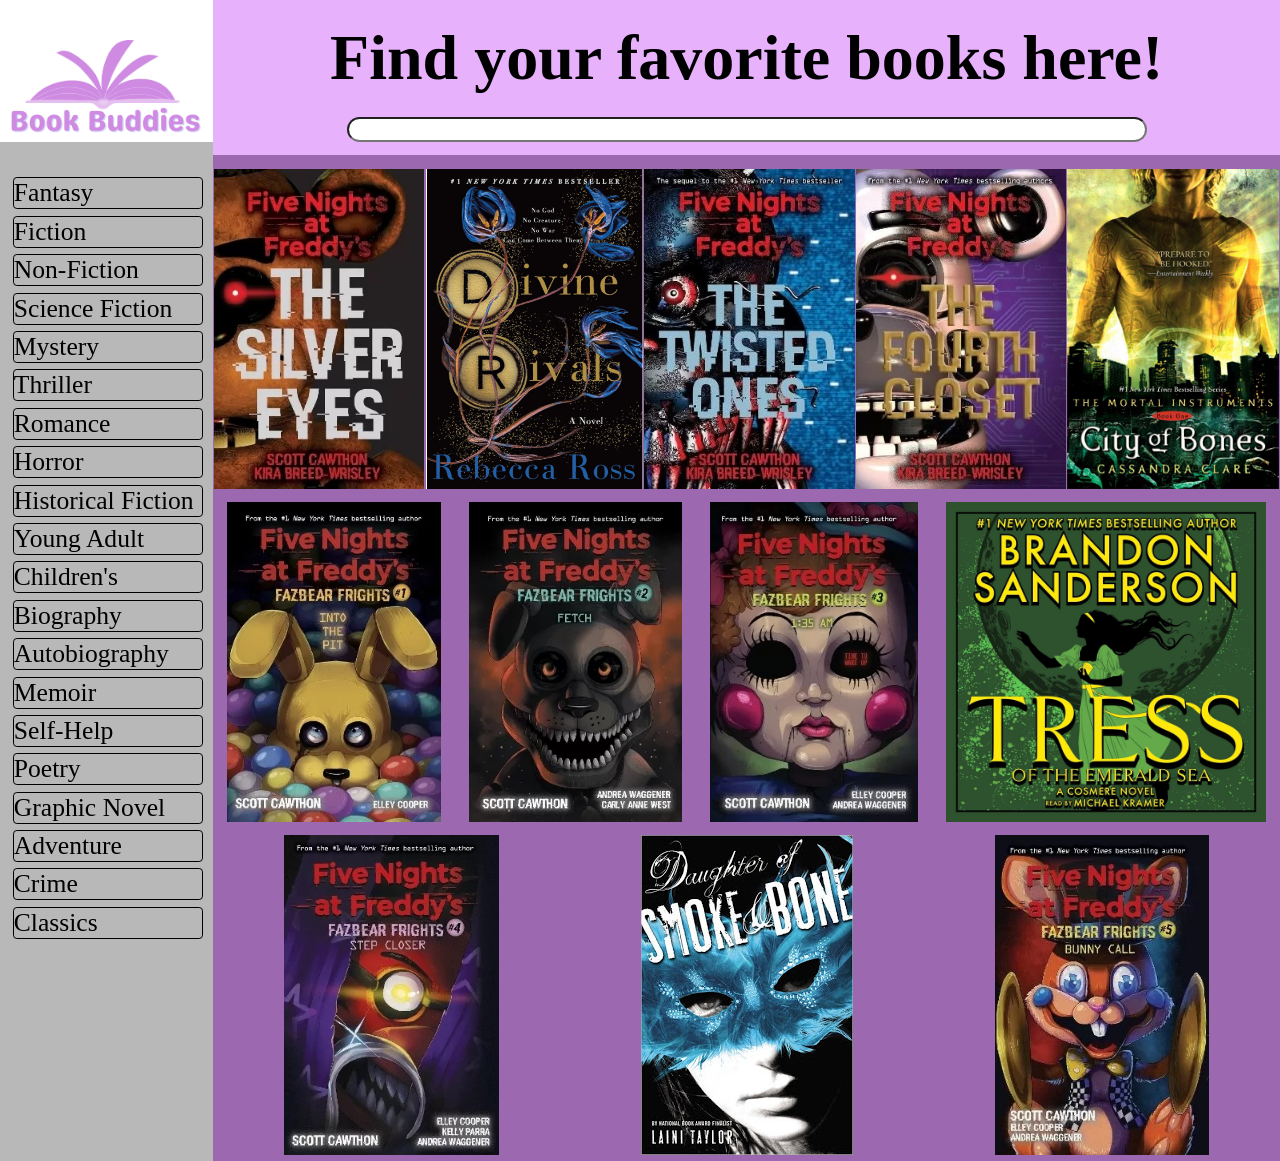
<file: index.html>
<!DOCTYPE html>
<html lang="en">
<head>
    <meta charset="UTF-8">
    <meta name="viewport" content="width=device-width, initial-scale=1.0">
    <link rel="stylesheet" href="css/style.css">
    <title>BookBuddies</title>
</head>
<body>
    <div id="homescreen">
        <header>
            <h1>Find your favorite books here!</h1>
        </header>
        <nav class="BB">
            <a class="BB" href="index.html"><img class="logo" src="img/Screenshot-2023-11-29-at-11.49.png" alt="Homepage"></a>
        </nav>
        <nav class="search">
        <input type="search" class="bar">
        </nav>
        <aside class="categories">
            <ul>
                <li><a href="fantasy.html">Fantasy</a></li>
                <li>Fiction</li>
                <li>Non-Fiction</li>
                <li>Science Fiction</li>
                <li>Mystery</li>
                <li>Thriller</li>
                <li>Romance</li>
                <li>Horror</li>
                <li>Historical Fiction</li>
                <li>Young Adult</li>
                <li>Children's</li>
                <li>Biography</li>
                <li>Autobiography</li>
                <li>Memoir</li>
                <li>Self-Help</li>
                <li>Poetry</li>
                <li>Graphic Novel</li>
                <li>Adventure</li>
                <li>Crime</li>
                <li>Classics</li>
              </ul  >
        </aside>
       <main id="books">
            <img src="img/fnaf-1.jpg" alt="fnaf-1" class="book">
            <img src="img/Divine-rivals.png" alt="Divine-rivals" class="book">
            <img src="img/fnaf-2.jpg" alt="fnaf-2" class="book">
            <img src="img/fnaf-3.jpg" alt="fnaf-3" class="book">
            <img src="img/city-of-bones.jpg" alt="city-of-bones" class="book">
            <img src="img/fnaf-4.jpg" alt="fnaf-4" class="book">
            <img src="img/fnaf-5.jpg" alt="fnaf-5" class="book">
            <img src="img/fnaf-6.jpg" alt="fnaf-6" class="book">
            <img src="img/tress-of-the-emerald-sea.jpg" alt="tress-of-the-emerald-sea" class="book">
            <img src="img/fnaf-7.jpg" alt="fnaf-7" class="book">
            <img src="img/Daughter-of-Smoke.jpg" alt="Daughter-of-Smoke" class="book">
            <img src="img/fnaf-8.jpg" alt="fnaf-8" class="book">
       </main>
    </div>
</body>
</html>
</file>
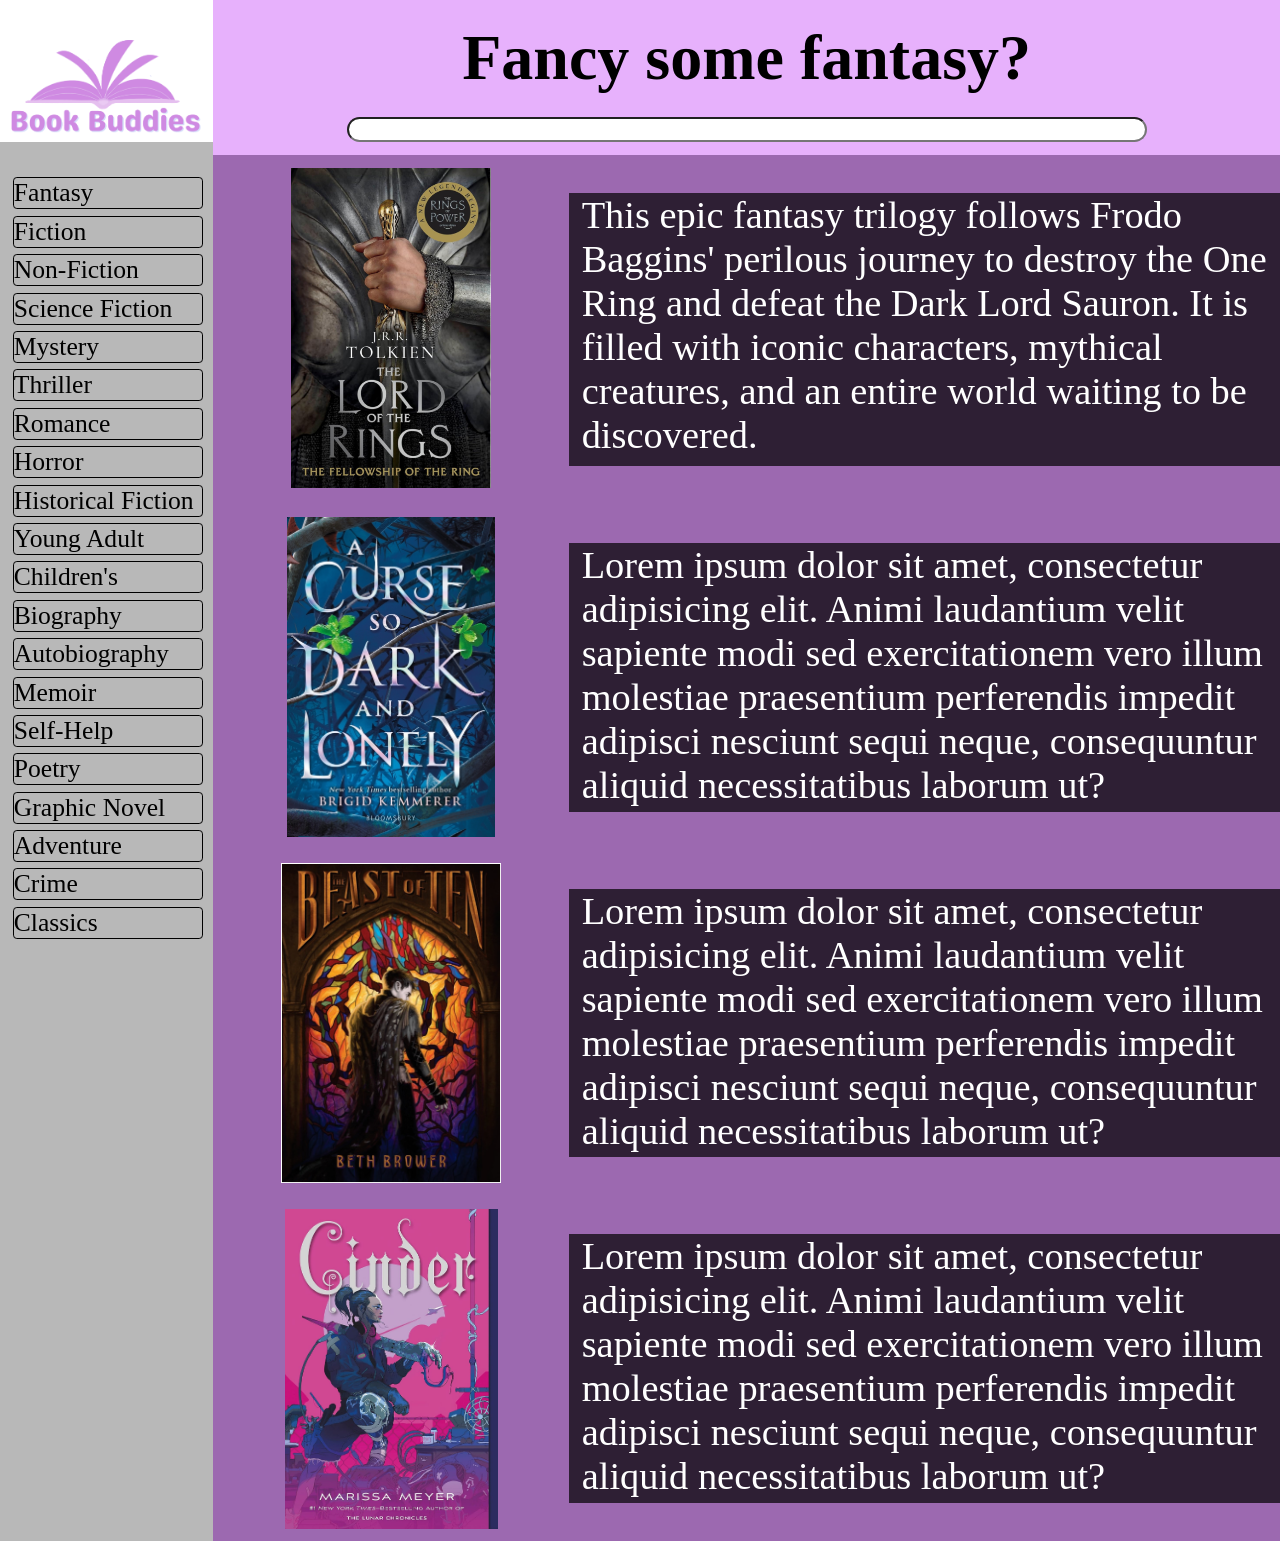
<file: fantasy.html>
<!DOCTYPE html>
<html lang="en">
<head>
    <meta charset="UTF-8">
    <meta name="viewport" content="width=device-width, initial-scale=1.0">
    <link rel="stylesheet" href="css/style.css">
    <title>Fantasy</title>
</head>
<body>
    <div id="fantasy">
        <header>
            <h1>Fancy some fantasy?</h1>
        </header>
        <nav class="BB">
            <a class="BB" href="index.html"><img class="logo" src="img/Screenshot-2023-11-29-at-11.49.png" alt="Homepage"></a>
        </nav>
        <nav class="search">
        <input type="search" class="bar">
        </nav>     
        <aside class="categories">
            <ul>
                <li><a href="fantasy.html">Fantasy</a></li>
                <li>Fiction</li>
                <li>Non-Fiction</li>
                <li>Science Fiction</li>
                <li>Mystery</li>
                <li>Thriller</li>
                <li>Romance</li>
                <li>Horror</li>
                <li>Historical Fiction</li>
                <li>Young Adult</li>
                <li>Children's</li>
                <li>Biography</li>
                <li>Autobiography</li>
                <li>Memoir</li>
                <li>Self-Help</li>
                <li>Poetry</li>
                <li>Graphic Novel</li>
                <li>Adventure</li>
                <li>Crime</li>
                <li>Classics</li>
              </ul>
        </aside>
        <main id="fantasymain">
            <a href="lord-of-the-rings.html"><img src="img/LOTR.png" alt="Lord of the rings"  class="fantasybook"></a>
            <p class="fantasytext">This epic fantasy trilogy follows Frodo Baggins' perilous journey to destroy the One Ring and defeat the Dark Lord Sauron. It is filled with iconic characters, mythical creatures, and an entire world waiting to be discovered.</p>
            <img src="img/a-curse-so-dark-and-lonely.jpg" alt="a-curse-so-dark-and-lonely" class="fantasybook">
            <p class="fantasytext">Lorem ipsum dolor sit amet, consectetur adipisicing elit. Animi laudantium velit sapiente modi sed exercitationem vero illum molestiae praesentium perferendis impedit adipisci nesciunt sequi neque, consequuntur aliquid necessitatibus laborum ut?</p>
            <img src="img/Beast-of-ten.png" alt="Beast-of-ten" class="fantasybook">
            <p class="fantasytext">Lorem ipsum dolor sit amet, consectetur adipisicing elit. Animi laudantium velit sapiente modi sed exercitationem vero illum molestiae praesentium perferendis impedit adipisci nesciunt sequi neque, consequuntur aliquid necessitatibus laborum ut?</p>
            <img src="img/cinder.jpg" alt="cinder" class="fantasybook">
            <p class="fantasytext">Lorem ipsum dolor sit amet, consectetur adipisicing elit. Animi laudantium velit sapiente modi sed exercitationem vero illum molestiae praesentium perferendis impedit adipisci nesciunt sequi neque, consequuntur aliquid necessitatibus laborum ut?</p>
        </main>
    </div>
</body>
</file>
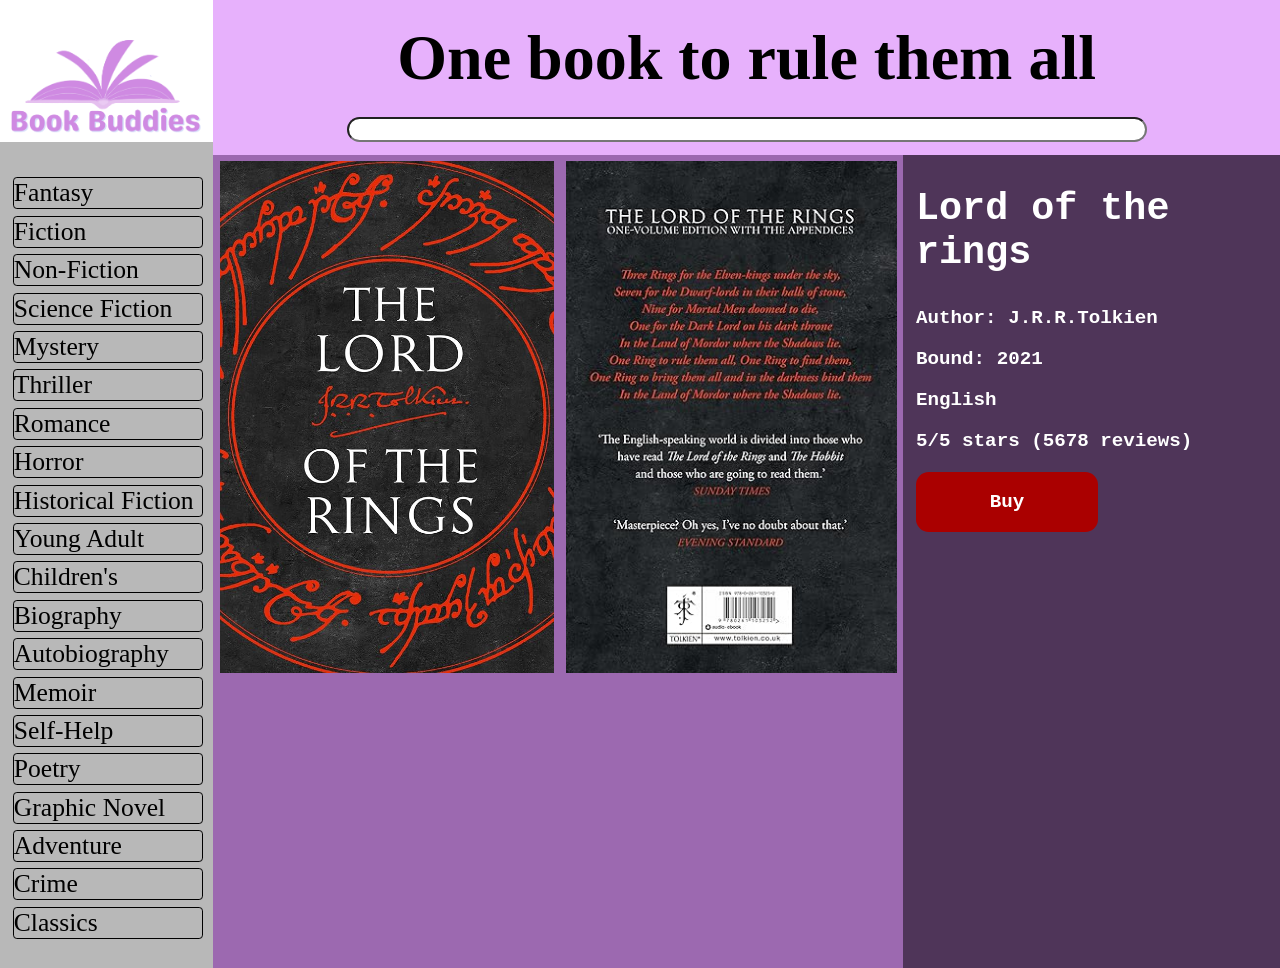
<file: lord-of-the-rings.html>
<!DOCTYPE html>
    <html lang="en">
    <head>
        <meta charset="UTF-8">
        <meta name="viewport" content="width=device-width, initial-scale=1.0">
        <link rel="stylesheet" href="css/style.css">
        <title>Lord of the rings</title>
    </head>
    <body>
        <div id="lotr">
            <header>
                <h1>One book to rule them all</h1>
            </header>
            <nav class="BB">
                <a class="BB" href="index.html"><img class="logo" src="img/Screenshot-2023-11-29-at-11.49.png" alt="Homepage"></a>
            </nav>
            <nav class="search">
            <input type="search" class="bar">
            </nav>     
            <aside class="categories">
                <ul>
                    <li><a href="fantasy.html">Fantasy</a></li>
                    <li>Fiction</li>
                    <li>Non-Fiction</li>
                    <li>Science Fiction</li>
                    <li>Mystery</li>
                    <li>Thriller</li>
                    <li>Romance</li>
                    <li>Horror</li>
                    <li>Historical Fiction</li>
                    <li>Young Adult</li>
                    <li>Children's</li>
                    <li>Biography</li>
                    <li>Autobiography</li>
                    <li>Memoir</li>
                    <li>Self-Help</li>
                    <li>Poetry</li>
                    <li>Graphic Novel</li>
                    <li>Adventure</li>
                    <li>Crime</li>
                    <li>Classics</li>
                </ul>
            </aside>
            <main id="lotrmain">
                <div id="lotrimgbox">
                    <img src="img/LOTR2.jpg" alt="Book frontside" class="lotrimg">
                    <img src="img/LOTR2(2).jpg" alt="Book backside" class="lotrimg">    
                </div>
                <div id="lotrbuybox">
                    <h2>Lord of the rings</h2>
                    <h3>Author: J.R.R.Tolkien</h3>
                    <h3>Bound: 2021</h3>
                    <h3>English</h3>
                    <h3>5/5 stars (5678 reviews)</h3>
                    <div id="buybutton">
                        <h3>Buy</h3>
                    </div>
                </div>
            </main>
        </div>
    </body>
</file>
<file: css/style.css>
body{
    margin: 0;
    background-color: #e7b1fc;
}

#homescreen{
    display: grid;
    grid-template-columns: 1fr 5fr;
    grid-template-rows: auto 2vmax auto;
    grid-template-areas:
    "lg hd"
    "lg srch"
    "as1 mn" ;
}

.BB{
    grid-area: lg;
    display: flex;
    align-items: center;
    justify-content: center;
    background-color: white;
}
.logo{
    width: 90%;
    border-radius: 0.2vmax;
}

header{
    grid-area: hd;
    display: flex;
    justify-content: center;
}

h1{
    font-size: 5vmax;
    margin: 2%;
}

h2{
    font-family: 'Courier New', Courier, monospace;
    font-size: 3vmax;
}

h3{
    font-family: 'Courier New', Courier, monospace;
    font-size: 1.5vmax;
}

a{
    color: black;
    text-decoration: none;
    margin-left: auto;
    margin-right: auto;
}

.search{
    grid-area: srch;
    display: flex;
    align-content: center;
    justify-content: center;
}

.bar{
    border-radius: 1.2vmax;
    width: 75%;
}

.categories{
    grid-area: as1;
    background-color: #b8b8b8;
}

ul{
    list-style-type: none;
    padding: 1vmax;
}

li{
    display: block;
    width: 100%;
    list-style-position: inside;    
    border-color: black;
    border: 0.1vmax solid;
    border-radius: 0.3vmax;
    margin-top: 0.5vmax;
    font-size: 2vmax;
    transition: 0.3s;
}
li:hover{
    transform: scale(1.1);
}
li a{
    width: 100%;
    display: block;
}

#books{
    display: flex;
    grid-area: mn;
    flex-wrap: wrap;
    background-color: #9c69b0;
    padding-top: 0.6vmax;
    margin-top: 1vmax;
}

.book{
    height: 25vmax;
    margin-left: auto;
    margin-right: auto;
    margin-top: 0.5vmax;
    margin-bottom: 0.5vmax;
    transition: 0.3s;
}
.book:hover{
    transform: scale(1.07);
}

#fantasy{
    display: grid;
    grid-template-columns: 1fr 5fr;
    grid-template-rows: auto 2vmax auto;
    grid-template-areas:
    "lg hd"
    "lg srch"
    "as1 mn" ;
}

#fantasymain{
    grid-area: mn;
    display: grid;
    grid-template-columns: 1fr 2fr;
    grid-template-areas: 
    "Bks Txt" ;
    background-color:#9c69b0 ;
    margin-top: 1vmax;
}

.fantasybook{
    max-height: 25vmax;
    max-width: 90%;
    margin-left: auto;
    margin-right: auto;
    padding: 1vmax;
    transition: 0.3s;
}
.fantasybook:hover{
    transform: scale(1.04);
}

.fantasytext{
    width: 100%;
    font-size: 3vmax;
    color: white;
    background-color: rgba(0, 0, 0, 0.705);
    padding-left: 1vmax;
}

#lotr{
    display: grid;
    grid-template-columns: 1fr 5fr;
    grid-template-rows: auto 2vmax auto;
    grid-template-areas:
    "lg hd"
    "lg srch"
    "as1 mn" ;
}

#lotrmain{
    grid-area: mn;
    display: grid;
    grid-template-columns: 1fr 1fr;
    grid-template-rows: auto;
    grid-template-areas: 
    "img buy";
    background-color: #9c69b0;
    margin-top: 1vmax;
}

#lotrimgbox{
    grid-area: img;
    display: flex;
    align-content: center;
}

.lotrimg{
    height: auto;
    max-height: 40vmax;
    margin: 0.5vmax;
}

#lotrbuybox{
    grid-area: buy;
    background-color: rgba(0, 0, 0, 0.495);
    color: white;
    padding-left: 1vmax;
}

#buybutton{
    display: flex;
    align-items: center;
    justify-content: center;
    border-radius: 1vmax;
    background-color: #aa0000;
    width: 50%;
    transition: 0.3s;
}
#buybutton:hover{
    transform: scale(1.08);
}
</file>
